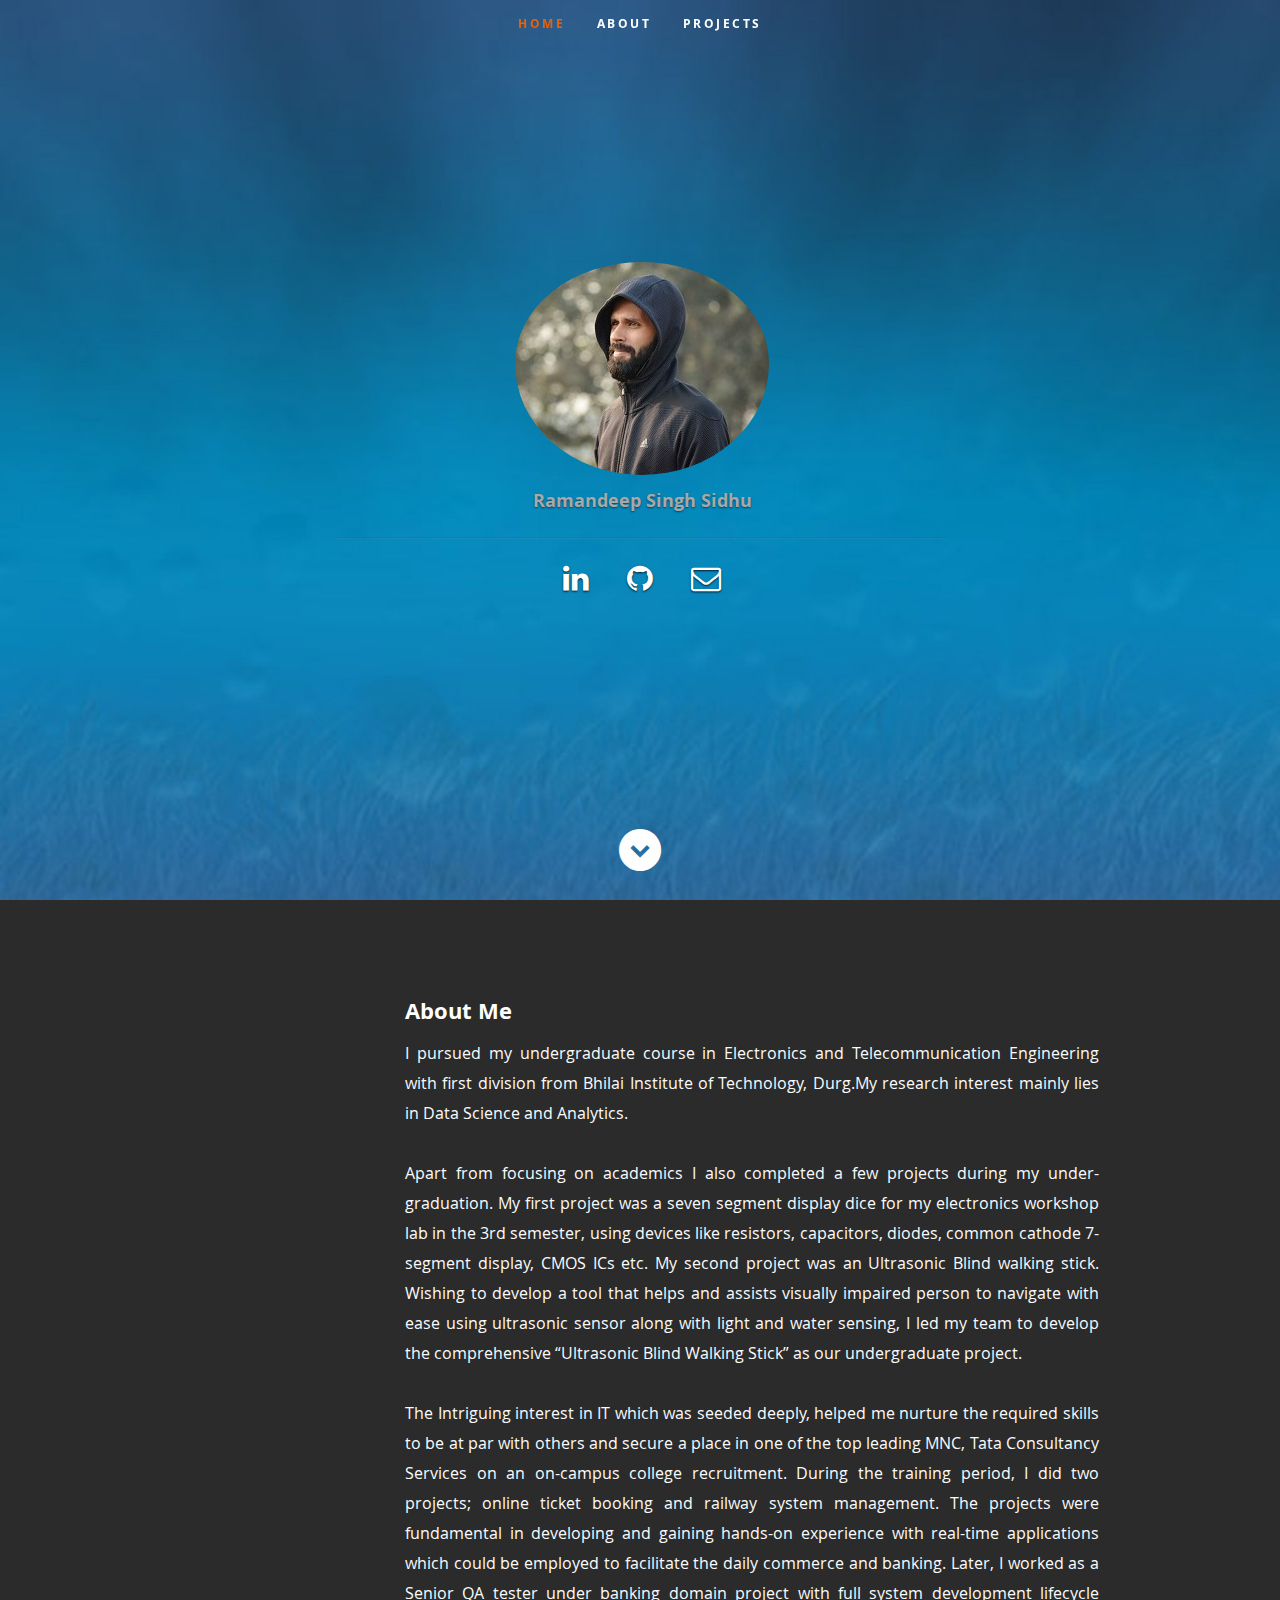
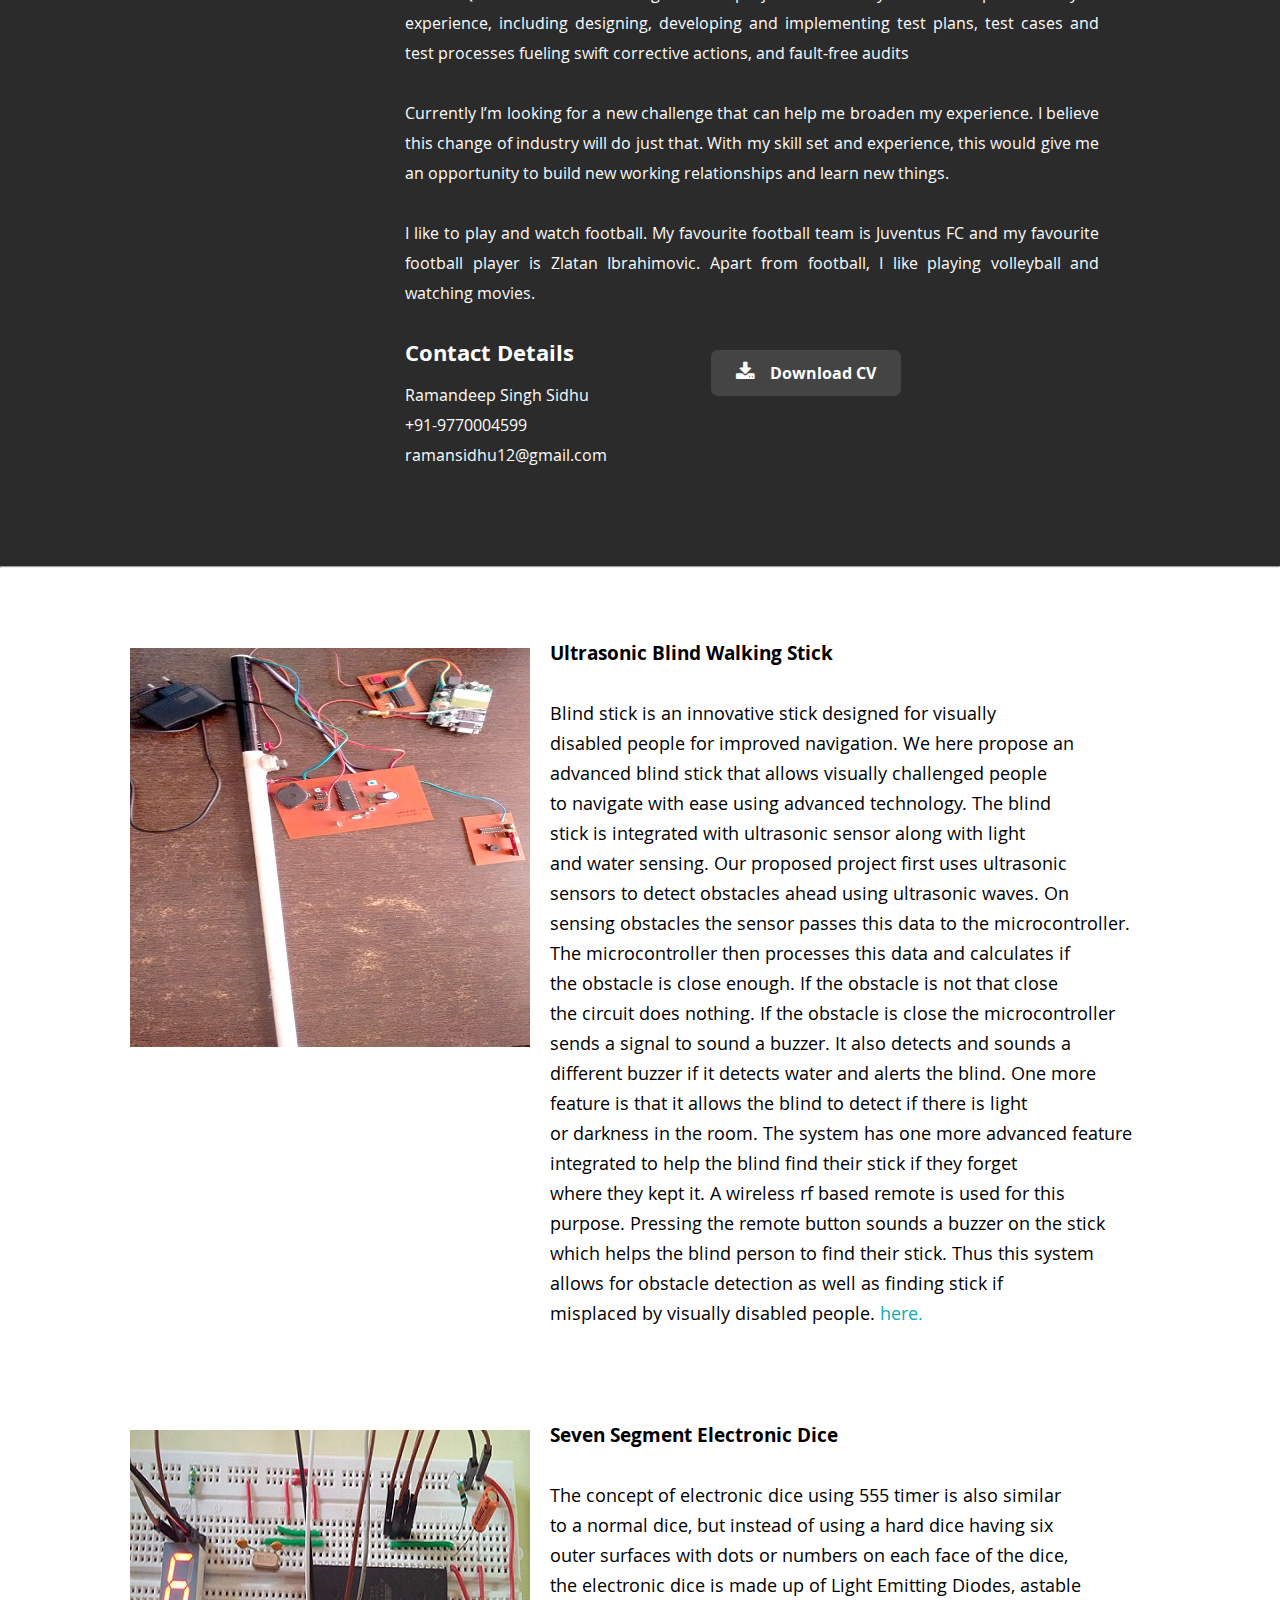
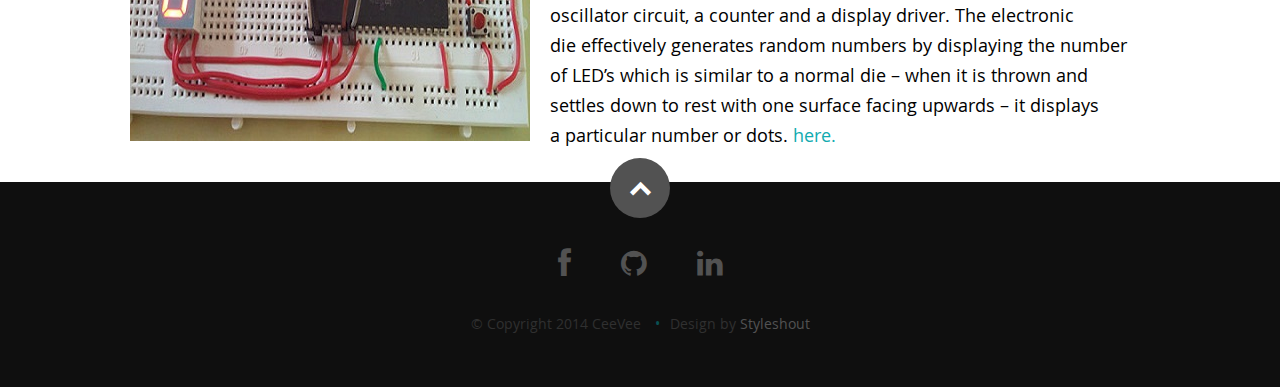
<file: index.html>
<!DOCTYPE html>
<!--[if lt IE 8 ]><html class="no-js ie ie7" lang="en"> <![endif]-->
<!--[if IE 8 ]><html class="no-js ie ie8" lang="en"> <![endif]-->
<!--[if (gte IE 8)|!(IE)]><!--><html class="no-js" lang="en"> <!--<![endif]-->
<head>

   <!--- Basic Page Needs
   ================================================== -->
   <meta charset="utf-8">
   <title>Ramandeep Singh Sidhu</title>
   <meta name="description" content="">
   <meta name="author" content="">

   <!-- Mobile Specific Metas
   ================================================== -->
   <meta name="viewport" content="width=device-width, initial-scale=1, maximum-scale=1">

   <!-- CSS
    ================================================== -->
   <link rel="stylesheet" href="css/default.css">
   <link rel="stylesheet" href="css/layout.css">
   <link rel="stylesheet" href="css/media-queries.css">
   <link rel="stylesheet" href="css/magnific-popup.css">
   <link rel="stylesheet" href="academicons-1.8.2/css/academicons.min.css"/>

   <!-- Script
   ================================================== -->
   <script src="js/modernizr.js"></script>

   <!-- Favicons
   ================================================== -->
   <link rel="shortcut icon" href="r.jpg" >
   <style>
      .custom_text{
      text-align:justify;
      }
   </style>
</head>

<body>

   <!-- Header
   ================================================== -->
   <header id="home">

      <nav id="nav-wrap">

         <a class="mobile-btn" href="#nav-wrap" title="Show navigation">Show navigation</a>
         <a class="mobile-btn" href="#" title="Hide navigation">Hide navigation</a>

         <ul id="nav" class="nav">
            <li class="current"><a class="smoothscroll" href="#home">Home</a></li>
            <li><a class="smoothscroll" href="#about">About</a></li>
            <!--li><a class="smoothscroll" href="#resume">Resume</a></li-->
            <li><a class="smoothscroll" href="#testimonials">Projects</a></li>
         </ul> <!-- end #nav -->

      </nav> <!-- end #nav-wrap -->

      <div class="row banner">
         <div class="banner-text">
            <img class="profile-pic"  src="images/portfolio/pro2.jpg" alt="" style="border-radius: 50%" />
            <h3 class="responsive-headline">Ramandeep Singh Sidhu</h1>
            <hr />
            <!--ul class="social">
               <li><a href="https://www.facebook.com/ramandeep143"><i class="fa fa-facebook"></i></a></li>
               <li><a href="https://github.com/ramansidhu12"><i class="fa fa-github"></i></a></li> 
               <li><a href="https://www.linkedin.com/in/ramandeep-singh-337669124/"><i class="fa fa-linkedin"></i></a></li>
            </ul-->
            
            <ul class="social">
               <li><a href="https://www.linkedin.com/in/ramandeep-singh-337669124/"><i class="fa fa-linkedin"></i></a></li>
               <li><a href="https://github.com/ramansidhu12"><i class="fa fa-github"></i></a></li>
               <li><a href="mailto:ramansidhu12@gmail.com"><i class="fa fa-envelope-o"></i></a></li>
               
            </ul>            
         </div>
      </div>

      <p class="scrolldown">
         <a class="smoothscroll" href="#about"><i class="icon-down-circle"></i></a>
      </p>

   </header> <!-- Header End -->


   <!-- About Section
   ================================================== -->
   <section id="about">

      <div class="row">

         <div class="three columns">

         </div>

         <div class="nine columns main-col" style="text-align:justify">

            <h2>About Me</h2>

            <p>I pursued my undergraduate course in Electronics and Telecommunication Engineering with first division from Bhilai Institute of Technology, Durg.My research interest mainly lies in Data Science and Analytics.
            </p>
            <p>
               Apart from focusing on academics I also completed a few projects during my under-graduation. My first project was a seven segment display dice for my electronics workshop lab in the 3rd semester, using devices like resistors, capacitors, diodes, common cathode 7-segment display, CMOS ICs etc. My second project was an Ultrasonic Blind walking stick. Wishing to develop a tool that helps and assists visually impaired person to navigate with ease using ultrasonic sensor along with light and water sensing, I led my team to develop the comprehensive “Ultrasonic Blind Walking Stick” as our undergraduate project.
            </p> 
            <p>
               The Intriguing interest in IT which was seeded deeply,  helped me nurture the required skills to be at par with others and secure a place in one of the top leading MNC, Tata Consultancy Services on an on-campus college recruitment. During the training period, I did two projects; online ticket booking and railway system management. The projects were fundamental in developing and gaining hands-on experience with real-time applications which could be employed to facilitate the daily commerce and banking. Later,  I worked as a Senior QA tester under banking domain project with full system development lifecycle experience, including designing, developing and implementing test plans, test cases and test processes fueling swift corrective actions, and fault-free audits
            </p>

            <p>Currently I’m looking for a new challenge that can help me broaden my experience. I believe this change of industry will do just that. With my skill set and experience, this would give me an opportunity to build new working relationships and learn new things.  
            </p>

            
            <p>
               I like to play and watch football. My favourite football team is Juventus FC and my favourite football player is Zlatan  Ibrahimovic. Apart from football, I like playing volleyball and watching movies.
            </p>   

            <div class="row">

               <div class="columns contact-details">

                  <h2>Contact Details</h2>
                  <p class="address">
                     <span>Ramandeep Singh Sidhu</span><br>
                     
                     <span>+91-9770004599</span><br>
                     <span>ramansidhu12@gmail.com</span>
                  </p>

               </div>

               <div class="columns download">
                  <p>
                     <a href="CV.pdf" class="button"><i class="fa fa-download"></i>Download CV</a>
                  </p>
               </div>

            </div> <!-- end row -->

         </div> <!-- end .main-col -->

      </div>

   </section> <!-- About Section End-->

   <!-- Research Section
   ================================================== -->


   <hr>
   <!-- Testimonials Section
   ================================================== -->
   <section id="testimonials">

      <div class="row">
         <div class="col-xs-6">
		
            <img src="images/portfolio/walkingstick1.jpg" alt="input image">
         </div>
         <div class="col-xs-6">
            <div class = 'custom_text'>
               <h5> Ultrasonic Blind Walking Stick</br>
                </h5>
				</br>
               <p align ='justify'>
                  Blind stick is an innovative stick designed for visually</br>
				  disabled people for improved navigation. We here propose an</br>
				  advanced blind stick that allows visually challenged people</br>
				  to navigate with ease using advanced technology. The blind </br>
				  stick is integrated with ultrasonic sensor along with light</br>
				  and water sensing. Our proposed project first uses ultrasonic</br>
				  sensors to detect obstacles ahead using ultrasonic waves. On </br>
				  sensing obstacles the sensor passes this data to the microcontroller.</br>
				  The microcontroller then processes this data and calculates if </br>
				  the obstacle is close enough. If the obstacle is not that close</br>
				  the circuit does nothing. If the obstacle is close the microcontroller</br>
				  sends a signal to sound a buzzer. It also detects and sounds a </br>
				  different buzzer if it detects water and alerts the blind. One more</br>
				  feature is that it allows the blind to detect if there is light </br>
				  or darkness in the room. The system has one more advanced feature</br>
				  integrated to help the blind find their stick if they forget</br>
				  where they kept it. A wireless rf based remote is used for this</br>
				  purpose. Pressing the remote button sounds a buzzer on the stick</br>
				  which helps the blind person to find their stick. Thus this system</br>
				  allows for obstacle detection as well as finding stick if</br>
				  misplaced by visually disabled people.

 <a href = "https://github.com/ramansidh12/">here.</a>  
               </p>   
            </div>
         </div>
      </div>

      <div class="row">
         <div class="col-xs-6">
		 
            <img src="images/portfolio/electronicdice.jpg" alt="input image">
         </div>
         <div class="col-xs-6">
            <div class = 'custom_text'>
               <h5> Seven Segment Electronic Dice</h5>
			   </br>
               <p align ='justify'>
                  The concept of electronic dice using 555 timer is also similar</br>
				  to a normal dice, but instead of using a hard dice having six</br>
				  outer surfaces with dots or numbers on each face of the dice, </br>
				  the electronic dice is made up of Light Emitting Diodes, astable</br>
				  oscillator circuit, a counter and a display driver. The electronic</br>
				  die effectively generates random numbers by displaying the number</br>
				  of LED’s which is similar to a normal die – when it is thrown and </br>
				  settles down to rest with one surface facing upwards – it displays</br>
				  a particular number or dots. <a href = "https://github.com/ramansidh12/">here.</a>  
               </p>   
            </div>
         </div>
      </div>      

      
   </section> <!-- Testimonials Section End-->

   <!-- footer
   ================================================== -->
   <footer>

      <div class="row">

         <div class="twelve columns">

            <ul class="social-links">
               <li><a href="https://www.facebook.com/ramandeep143"><i class="fa fa-facebook"></i></a></li>
               <li><a href="https://github.com/ramansidhu12"><i class="fa fa-github"></i></a></li> 
               <li><a href="https://www.linkedin.com/in/ramandeep-singh-337669124/"><i class="fa fa-linkedin"></i></a></li>
            </ul>

            <ul class="copyright">
               <li>&copy; Copyright 2014 CeeVee</li>
               <li>Design by <a title="Styleshout" href="http://www.styleshout.com/">Styleshout</a></li>   
            </ul>

         </div>

         <div id="go-top"><a class="smoothscroll" title="Back to Top" href="#home"><i class="icon-up-open"></i></a></div>

      </div>

   </footer> <!-- Footer End-->

   <!-- Java Script
   ================================================== -->
   <script src="http://ajax.googleapis.com/ajax/libs/jquery/1.10.2/jquery.min.js"></script>
   <script>window.jQuery || document.write('<script src="js/jquery-1.10.2.min.js"><\/script>')</script>
   <script type="text/javascript" src="js/jquery-migrate-1.2.1.min.js"></script>

   <script src="js/jquery.flexslider.js"></script>
   <script src="js/waypoints.js"></script>
   <script src="js/jquery.fittext.js"></script>
   <script src="js/magnific-popup.js"></script>
   <script src="js/init.js"></script>

</body>

</html>
</file>
<file: css/default.css>
/*
=====================================================================
*   Ceevee v1.0 Default Stylesheet
*   url: styleshout.com
*   03-17-2014
=====================================================================

TOC:
a. Webfonts and Icon fonts
b. Reset
c. Default Styles
   1. Basic
   2. Typography
   3. Links
   4. Images
   5. Buttons
   6. Forms
d. Grid
e. Others
   1. Clearing
   2. Misc

=====================================================================  */

/* ------------------------------------------------------------------ */
/* a. Webfonts and Icon fonts
 ------------------------------------------------------------------ */

@import url("fonts.css");
@import url("fontello/css/fontello.css");
@import url("font-awesome/css/font-awesome.min.css");

/* ------------------------------------------------------------------
/* b. Reset
      Adapted from:
      Normalize.css - https://github.com/necolas/normalize.css/
      HTML5 Doctor Reset - html5doctor.com/html-5-reset-stylesheet/
/* ------------------------------------------------------------------ */

html, body, div, span, object, iframe,
h1, h2, h3, h4, h5, h6, p, blockquote, pre,
abbr, address, cite, code,
del, dfn, em, img, ins, kbd, q, samp,
small, strong, sub, sup, var,
b, i,
dl, dt, dd, ol, ul, li,
fieldset, form, label, legend,
table, caption, tbody, tfoot, thead, tr, th, td,
article, aside, canvas, details, figcaption, figure,
footer, header, hgroup, menu, nav, section, summary,
time, mark, audio, video {
   margin: 0;
   padding: 0;
   border: 0;
   outline: 0;
   font-size: 100%;
   vertical-align: baseline;
   background: transparent;
}

article,aside,details,figcaption,figure,
footer,header,hgroup,menu,nav,section {
   display: block;
}

audio,
canvas,
video {
   display: inline-block;
}

audio:not([controls]) {
   display: none;
   height: 0;
}

[hidden] { display: none; }

code, kbd, pre, samp {
   font-family: monospace, serif;
   font-size: 1em;
}

pre {
   white-space: pre;
   white-space: pre-wrap;
   word-wrap: break-word;
}

blockquote, q { quotes: &#8220 &#8220; }

blockquote:before, blockquote:after,
q:before, q:after {
   content: '';
   content: none;
}

ins {
   background-color: #ff9;
   color: #000;
   text-decoration: none;
}

mark {
   background-color: #A7F4F6;
   color: #555;
}

del { text-decoration: line-through; }

abbr[title], dfn[title] {
   border-bottom: 1px dotted;
   cursor: help;
}

table {
   border-collapse: collapse;
   border-spacing: 0;
}


/* ------------------------------------------------------------------ */
/* c. Default and Basic Styles
      Adapted from:
      Skeleton CSS Framework - http://www.getskeleton.com/
      Typeplate Typographic Starter Kit - http://typeplate.com/
/* ------------------------------------------------------------------ */

/*  1. Basic  ------------------------------------------------------- */

hr { 
    display: block;
    margin-top: 0em;
    margin-bottom: 0em;
    margin-left: auto;
    margin-right: auto;
    border-style: inset;
    border-width: 1px;
} 

*,
*:before,
*:after {
   -moz-box-sizing: border-box;
   -webkit-box-sizing: border-box;
   box-sizing: border-box;
}

html {
   font-size: 62.5%;
   -webkit-font-smoothing: antialiased;
}

body {
   background: #fff;
   font-family: 'opensans-regular', sans-serif;
   font-weight: normal;
   font-size: 15px;
   line-height: 30px;
	color: #555555   ;

   -webkit-font-smoothing: antialiased; /* Fix for webkit rendering */
	-webkit-text-size-adjust: 100%;
}

/*  2. Typography
       Vertical rhythm with leading derived from 6
--------------------------------------------------------------------- */

h1, h2, h3, h4, h5, h6 {
   color: #000000;
	font-family: 'opensans-bold', sans-serif;
   font-weight: normal;
}
h1 a, h2 a, h3 a, h4 a, h5 a, h6 a { font-weight: inherit; }
h1 { font-size: 38px; line-height: 42px; margin-bottom: 12px; letter-spacing: -1px; }
h2 { font-size: 28px; line-height: 36px; margin-bottom: 6px; }
h3 { font-size: 22px; line-height: 30px; margin-bottom: 12px; }
h4 { font-size: 14px; line-height: 30px; color:#000000; }
h5 { font-size: 19px; line-height: 30px; }
h6 { font-size: 14px; line-height: 30px; color:#0000FF; }
.subheader { }

p { margin: 0 0 30px 0; color:#000000; }
p img { margin: 0; }
p.lead {
   font: 19px/36px 'opensans-light', sans-serif;
   margin-bottom: 18px;
}

/* for 'em' and 'strong' tags, font-size and line-height should be same with
the body tag due to rendering problems in some browsers */
em { font: 15px/30px 'opensans-italic', sans-serif; }
strong, b { font: 15px/30px 'opensans-bold', sans-serif; }
small { font-size: 11px; line-height: inherit; }

/*	Blockquotes */
blockquote {
   margin: 30px 0px;
   padding-left: 40px;
   position: relative;
}
blockquote:before {
   content: "\201C";
   opacity: 0.45;
   font-size: 80px;
   line-height: 0px;
   margin: 0;
   font-family: arial, sans-serif;

   position: absolute;
   top:  30px;
	left: 0;
}
blockquote p {
   font-family: 'librebaskerville-italic', serif;
   padding: 0;
   font-size: 18px;
   line-height: 36px;
}
blockquote cite {
   display: block;
   font-size: 12px;
   font-style: normal;
   line-height: 18px;
}
blockquote cite:before { content: "\2014 \0020"; }
blockquote cite a,
blockquote cite a:visited { color: #8B9798; border: none }

/* ---------------------------------------------------------------------
/*  Pull Quotes Markup
/*
    <aside class="pull-quote">
		<blockquote>
			<p></p>
		</blockquote>
	 </aside>
/*
/* --------------------------------------------------------------------- */
.pull-quote {
   position: relative;
	padding: 18px 30px 18px 0px;
}
.pull-quote:before,
.pull-quote:after {
	height: 1em;
	opacity: 0.45;
	position: absolute;
	font-size: 80px;
   font-family: Arial, Sans-Serif;
}
.pull-quote:before {
	content: "\201C";
	top:  33px;
	left: 0;
}
.pull-quote:after {
	content: '\201D';
	bottom: -33px;
	right: 0;
}
.pull-quote blockquote {
   margin: 0;
}
.pull-quote blockquote:before {
   content: none;
}

/* Abbreviations */
abbr {
   font-family: 'opensans-bold', sans-serif;
	font-variant: small-caps;
	text-transform: lowercase;
   letter-spacing: .5px;
	color: gray;
}
abbr:hover { cursor: help; }

/* drop cap */
.drop-cap:first-letter {
	float: left;
	margin: 0;
	padding: 14px 6px 0 0;
	font-size: 84px;
	font-family: /* Copperplate */ 'opensans-bold', sans-serif;
   line-height: 60px;
	text-indent: 0;
	background: transparent;
	color: inherit;
}



/*  3. Links  ------------------------------------------------------- */

a, a:visited {
   text-decoration: none;
   outline: 0;
   color: #11ABB0;

   -webkit-transition: color .3s ease-in-out;
   -moz-transition: color .3s ease-in-out;
   -o-transition: color .3s ease-in-out;
   transition: color .3s ease-in-out;
}
a:hover, a:focus { color: #313131; }
p a, p a:visited { line-height: inherit; }


/*  4. List  --------------------------------------------------------- */

ul, ol { margin-bottom: 24px; margin-top: 12px; }
ul { list-style: none outside; }
ol { list-style: decimal; }
ol, ul.square, ul.circle, ul.disc { margin-left: 30px; }
ul.square { list-style: square outside; }
ul.circle { list-style: circle outside; }
ul.disc { list-style: disc outside; }
ul ul, ul ol,
ol ol, ol ul { margin: 6px 0 6px 30px; }
ul ul li, ul ol li,
ol ol li, ol ul li { margin-bottom: 6px; }
li { line-height: 18px; margin-bottom: 12px; }
ul.large li { }
li p { }

/* ---------------------------------------------------------------------
/*  Stats Tab Markup

    <ul class="stats-tabs">
		<li><a href="#">[value]<b>[name]</b></a></li>
	 </ul>

    Extend this object into your markup.
/*
/* --------------------------------------------------------------------- */
.stats-tabs {
   padding: 0;
   margin: 24px 0;
}
.stats-tabs li {
	display: inline-block;
	margin: 0 10px 18px 0;
	padding: 0 10px 0 0;
	border-right: 1px solid #ccc;
}
.stats-tabs li:last-child {
	margin: 0;
	padding: 0;
	border: none;
}
.stats-tabs li a {
	display: inline-block;
	font-size: 22px;
	font-family: 'opensans-bold', sans-serif;
   border: none;
   color: #313131;
}
.stats-tabs li a:hover {
   color:#11ABB0;
}
.stats-tabs li a b {
	display: block;
	margin: 6px 0 0 0;
	font-size: 13px;
	font-family: 'opensans-regular', sans-serif;
   color: #8B9798;
}

/* definition list */
dl { margin: 12px 0; }
dt { margin: 0; color:#11ABB0; }
dd { margin: 0 0 0 20px; }

/* Lining Definition Style Markup */
.lining dt,
.lining dd {
	display: inline;
	margin: 0;
}
.lining dt + dt:before,
.lining dd + dt:before {
	content: "\A";
	white-space: pre;
}
.lining dd + dd:before {
	content: ", ";
}
.lining dd:before {
	content: ": ";
	margin-left: -0.2em;
}

/* Dictionary Definition Style Markup */
.dictionary-style dt {
	display: inline;
	counter-reset: definitions;
}
.dictionary-style dt + dt:before {
	content: ", ";
	margin-left: -0.2em;
}
.dictionary-style dd {
	display: block;
	counter-increment: definitions;
}
.dictionary-style dd:before {
	content: counter(definitions, decimal) ". ";
}

/* Pagination */
.pagination {
   margin: 36px auto;
   text-align: center;
}
.pagination ul li {
   display: inline-block;
   margin: 0;
   padding: 0;
}
.pagination .page-numbers {
   font: 15px/18px 'opensans-bold', sans-serif;
   display: inline-block;
   padding: 6px 10px;
   margin-right: 3px;
   margin-bottom: 6px;
	color: #6E757C;
	background-color: #E6E8EB;

	-webkit-transition: all 200ms ease-in-out;
	-moz-transition: all 200ms ease-in-out;
	-o-transition: all 200ms ease-in-out;
	-ms-transition: all 200ms ease-in-out;
	transition: all 200ms ease-in-out;

   -moz-border-radius: 3px;
   -webkit-border-radius: 3px;
   -khtml-border-radius: 3px;
	border-radius: 3px;
}
.pagination .page-numbers:hover {
   background: #838A91;
   color: #fff;
}
.pagination .current,
.pagination .current:hover {
   background-color: #11ABB0;
   color: #fff;
}
.pagination .inactive,
.pagination .inactive:hover {
   background-color: #E6E8EB;
	color: #A9ADB2;
}
.pagination .prev, .pagination .next {}

/*  5. Images  --------------------------------------------------------- */

img {
   max-width: 100%;
   height: auto;
   padding-top: 10px;
}
img.pull-right { margin: 12px 0px 0px 18px; }
img.pull-left { margin: 12px 18px 0px 0px; }

/*  6. Buttons  --------------------------------------------------------- */

.button,
.button:visited,
button,
input[type="submit"],
input[type="reset"],
input[type="button"] {
   font: 16px/30px 'opensans-bold', sans-serif;
   background: #11ABB0;
   display: inline-block;
	text-decoration: none;
   letter-spacing: 0;
   color: #fff;
	padding: 12px 20px;
	margin-bottom: 18px;
   border: none;
   cursor: pointer;
   height: auto;

   -webkit-transition: all .2s ease-in-out;
	-moz-transition: all .2s ease-in-out;
	-o-transition: all .2s ease-in-out;
	-ms-transition: all .2s ease-in-out;
	transition: all .2s ease-in-out;

   -moz-border-radius: 3px;
   -webkit-border-radius: 3px;
   -khtml-border-radius: 3px;
   border-radius: 3px;
}

.button:hover,
button:hover,
input[type="submit"]:hover,
input[type="reset"]:hover,
input[type="button"]:hover {
   background: #3d4145;
   color: #fff;
}

.button:active,
button:active,
input[type="submit"]:active,
input[type="reset"]:active,
input[type="button"]:active {
   background: #3d4145;
   color: #fff;
}

.button.full-width,
button.full-width,
input[type="submit"].full-width,
input[type="reset"].full-width,
input[type="button"].full-width {
	width: 100%;
	padding-left: 0 !important;
	padding-right: 0 !important;
	text-align: center;
}

/* Fix for odd Mozilla border & padding issues */
button::-moz-focus-inner,
input::-moz-focus-inner {
    border: 0;
    padding: 0;
}


/*  7. Forms  --------------------------------------------------------- */

form { margin-bottom: 24px; }
fieldset { margin-bottom: 24px; }

input[type="text"],
input[type="password"],
input[type="email"],
textarea,
select {
   display: block;
   padding: 18px 15px;
   margin: 0 0 24px 0;
   border: 0;
   outline: none;
   vertical-align: middle;
   min-width: 225px;
	max-width: 100%;
   font-size: 15px;
   line-height: 24px;
	color: #647373;
	background: #D3D9D9;

}

/* select { padding: 0;
   width: 220px;
   } */

input[type="text"]:focus,
input[type="password"]:focus,
input[type="email"]:focus,
textarea:focus {
   color: #B3B7BC;
	background-color: #3d4145;
}

textarea { min-height: 220px; }

label,
legend {
   font: 16px/24px 'opensans-bold', sans-serif;
	margin: 12px 0;
   color: #3d4145;
   display: block;
}
label span,
legend span {
	color: #8B9798;
   font: 14px/24px 'opensans-regular', sans-serif;
}

input[type="checkbox"],
input[type="radio"] {
    font-size: 15px;
    color: #737373;
}

input[type="checkbox"] { display: inline; }

/* ------------------------------------------------------------------ */
/* d. Grid
---------------------------------------------------------------------
   gutter = 40px.
/* ------------------------------------------------------------------ */

/* default
--------------------------------------------------------------- */
.row {
   width: 96%;
   max-width: 1020px;
   margin: 0 auto;
}
/* fixed width for IE8 */
.ie .row { width: 1000px ; }

.narrow .row { max-width: 980px; }

.row .row { width: auto; max-width: none; margin: 0 -20px; }

/* row clearing */
.row:before,
.row:after {
    content: " ";
    display: table;
}
.row:after {
    clear: both;
}

.column, .columns {
   position: relative;
   padding: 0 20px;
   min-height: 1px;
   float: left;
}
.column.centered, .columns.centered  {
    float: none;
    margin: 0 auto;
}

/* removed gutters */
.row.collapsed > .column,
.row.collapsed > .columns,
.column.collapsed, .columns.collapsed  { padding: 0; }

[class*="column"] + [class*="column"]:last-child { float: right; }
[class*="column"] + [class*="column"].end { float: right; }

/* column widths */
.row .one         { width: 8.33333%; }
.row .two         { width: 16.66667%; }
.row .three       { width: 25%; }
.row .four        { width: 33.33333%; }
.row .five        { width: 41.66667%; }
.row .six         { width: 50%; }
.row .seven       { width: 58.33333%; }
.row .eight       { width: 66.66667%; }
.row .nine        { width: 75%; }
.row .ten         { width: 83.33333%; }
.row .eleven      { width: 91.66667%; }
.row .twelve      { width: 100%; }

/* Offsets */
.row .offset-1    { margin-left: 8.33333%; }
.row .offset-2    { margin-left: 16.66667%; }
.row .offset-3    { margin-left: 25%; }
.row .offset-4    { margin-left: 33.33333%; }
.row .offset-5    { margin-left: 41.66667%; }
.row .offset-6    { margin-left: 50%; }
.row .offset-7    { margin-left: 58.33333%; }
.row .offset-8    { margin-left: 66.66667%; }
.row .offset-9    { margin-left: 75%; }
.row .offset-10   { margin-left: 83.33333%; }
.row .offset-11   { margin-left: 91.66667%; }

/* Push/Pull */
.row .push-1      { left: 8.33333%; }
.row .pull-1      { right: 8.33333%; }
.row .push-2      { left: 16.66667%; 	}
.row .pull-2      { right: 16.66667%; }
.row .push-3      { left: 25%; }
.row .pull-3      { right: 25%;	}
.row .push-4      { left: 33.33333%; }
.row .pull-4      { right: 33.33333%; }
.row .push-5      { left: 41.66667%; }
.row .pull-5      { right: 41.66667%; }
.row .push-6      { left: 50%; }
.row .pull-6      { right: 50%; }
.row .push-7      { left: 58.33333%; }
.row .pull-7      { right: 58.33333%; }
.row .push-8      { left: 66.66667%; 	}
.row .pull-8      { right: 66.66667%; }
.row .push-9      { left: 75%; }
.row .pull-9      { right: 75%; }
.row .push-10     { left: 83.33333%; }
.row .pull-10     { right: 83.33333%; }
.row .push-11     { left: 91.66667%; }
.row .pull-11     { right: 91.66667%; }

/* block grids
--------------------------------------------------------------------- */
.bgrid-sixths [class*="column"]   { width: 16.66667%; }
.bgrid-quarters [class*="column"] { width: 25%; }
.bgrid-thirds [class*="column"]   { width: 33.33333%; }
.bgrid-halves [class*="column"]   { width: 50%; }

[class*="bgrid"] [class*="column"] + [class*="column"]:last-child { float: left; }

/* Left clearing for block grid columns - columns that changes width in
different screen sizes. Allows columns with different heights to align
properly.
--------------------------------------------------------------------- */
.first { clear: left; }   /* first column in default screen */
.s-first { clear: none; } /* first column in smaller screens */

/* smaller screens
--------------------------------------------------------------- */
@media only screen and (max-width: 900px) {

   /* block grids on small screens */
   .s-bgrid-sixths [class*="column"]   { width: 16.66667%; }
   .s-bgrid-quarters [class*="column"] { width: 25%; }
   .s-bgrid-thirds [class*="column"]   { width: 33.33333%; }
   .s-bgrid-halves [class*="column"]   { width: 50%; }

   /* block grids left clearing */
   .first { clear: none; }
   .s-first { clear: left; }

}

/* mobile wide/smaller tablets
--------------------------------------------------------------- */
@media only screen and (max-width: 767px) {

   .row {
	   width: 460px;
	   margin: 0 auto;
      padding: 0;
	}
   .column, .columns {
	   width: auto !important;
	   float: none;
	   margin-left: 0;
	   margin-right: 0;
      padding: 0 30px;
   }
   .row .row { width: auto; max-width: none; margin: 0 -30px; }

   [class*="column"] + [class*="column"]:last-child { float: none; }
   [class*="bgrid"] [class*="column"] + [class*="column"]:last-child { float: none; }

   /* Offsets */
   .row .offset-1    { margin-left: 0%; }
   .row .offset-2    { margin-left: 0%; }
   .row .offset-3    { margin-left: 0%; }
   .row .offset-4    { margin-left: 0%; }
   .row .offset-5    { margin-left: 0%; }
   .row .offset-6    { margin-left: 0%; }
   .row .offset-7    { margin-left: 0%; }
   .row .offset-8    { margin-left: 0%; }
   .row .offset-9    { margin-left: 0%; }
   .row .offset-10   { margin-left: 0%; }
   .row .offset-11   { margin-left: 0%; }
}

/* mobile narrow
--------------------------------------------------------------- */
@media only screen and (max-width: 460px) {

   .row { width: auto; }

}

/* larger screens
--------------------------------------------------------------- */
@media screen and (min-width: 1200px) {

   .wide .row { max-width: 1180px; }

}

/* ------------------------------------------------------------------ */
/* e. Others
/* ------------------------------------------------------------------ */

/*  1. Clearing
    (http://nicolasgallagher.com/micro-clearfix-hack/
--------------------------------------------------------------------- */

.cf:before,
.cf:after {
    content: " ";
    display: table;
}
.cf:after {
    clear: both;
}

/*  2. Misc -------------------------------------------------------- */

.remove-bottom { margin-bottom: 0 !important; }
.half-bottom { margin-bottom: 12px !important; }
.add-bottom { margin-bottom: 24px !important; }
.no-border { border: none; }

.text-center  { text-align: center !important; }
.text-left    { text-align: left !important; }
.text-right   { text-align: right !important; }
.pull-left    { float: left !important; }
.pull-right   { float: right !important; }
.align-center {
	margin-left: auto !important;
	margin-right: auto !important;
	text-align: center !important;
}
</file>
<file: css/layout.css>
/*
=====================================================================
*   Ceevee v1.0 Layout Stylesheet
*   url: styleshout.com
*   03-18-2014
=====================================================================

   TOC:
   a. General Styles
   b. Header Styles
   c. About Section
   d. Resume Section
   e. Portfolio Section
   f. Call To Action Section
   g. Testimonials Section
   h. Contact Section
/* ------------------------------------------------------------------ */
/* a. General Styles
/* ------------------------------------------------------------------ */

body { background: #0f0f0f; }

/* ------------------------------------------------------------------ */
/* b. Header Styles
/* ------------------------------------------------------------------ */

header {
   position: relative;
   height: 900px;
   min-height: 400px;
   width: 100%;
   background: #161415 url(../images/portfolio/bgnd2.jpg) no-repeat top center;
   background-size: cover !important;
	-webkit-background-size: cover !important;
   text-align: center;
   overflow: hidden;
}

/* vertically center banner section */
header:before {
   content: '';
   display: inline-block;
   vertical-align: middle;
   height: 100%;
}
header .banner {
   display: inline-block;
   vertical-align: middle;
   margin: 0 auto;
   width: 85%;
   padding-bottom: 30px;s
   text-align: center;
}

header .banner-text { width: 100%; }
header .banner-text h1 {
   font: 90px/1.1em 'opensans-bold', sans-serif;
   color: #fff;
   letter-spacing: -2px;
   margin: 0 auto 18px auto;
   text-shadow: 0px 1px 3px rgba(0, 0, 0, .8);
}
header .banner-text h3 {
   font: 18px/1.9em 'opensans-bold', serif;
   color: #A8A8A8;
   margin: 0 auto;
   width: 70%;
   text-shadow: 0px 1px 2px rgba(0, 0, 0, .5);
}
header .banner-text h3 span,
header .banner-text h3 a {
   color: #fff;
}
header .banner-text hr {
   width: 60%;
   margin: 18px auto 24px auto;
   border-color: #2F2D2E;
   border-color: rgba(150, 150, 150, .1);
}

/* header social links */
header .social {
   margin: 24px 0;
   padding: 0;
   font-size: 30px;
   text-shadow: 0px 1px 2px rgba(0, 0, 0, .8);
}
header .social li {
   display: inline-block;
   margin: 0 15px;
   padding: 0;
}
header .social li a { color: #fff; }
header .social li a:hover { color: #11ABB0; }

/* scrolldown link */
header .scrolldown a {
   position: absolute;
   bottom: 30px;
   left: 50%;
   margin-left: -29px;
   color: #fff;
   display: block;
   height: 42px;
   width: 42px;
   font-size: 42px;
   line-height: 42px;
   color: #fff;
   border-radius: 100%;

   -webkit-transition: all .3s ease-in-out;
   -moz-transition: all .3s ease-in-out;
   -o-transition: all .3s ease-in-out;
   transition: all .3s ease-in-out;
}
header .scrolldown a:hover { color: #11ABB0; }

/* primary navigation
--------------------------------------------------------------------- */
#nav-wrap ul, #nav-wrap li, #nav-wrap a {
	 margin: 0;
	 padding: 0;
	 border: none;
	 outline: none;
}

/* nav-wrap */
#nav-wrap {
   font: 12px 'opensans-bold', sans-serif;
   width: 100%;
   text-transform: uppercase;
   letter-spacing: 2.5px;
   margin: 0 auto;
   z-index: 100;
   position: fixed;
   left: 0;
   top: 0;
}
.opaque { background-color: #333; }

/* hide toggle button */
#nav-wrap > a.mobile-btn { display: none; }

ul#nav {
   min-height: 48px;
   width: auto;

   /* center align the menu */
   text-align: center;
}
ul#nav li {
   position: relative;
   list-style: none;
   height: 48px;
   display: inline-block;
}

/* Links */
ul#nav li a {

/* 8px padding top + 8px padding bottom + 32px line-height = 48px */

   display: inline-block;
   padding: 8px 13px;
   line-height: 32px;
	text-decoration: none;
   text-align: left;
   color: #fff;

	-webkit-transition: color .2s ease-in-out;
	-moz-transition: color .2s ease-in-out;
	-o-transition: color .2s ease-in-out;
	-ms-transition: color .2s ease-in-out;
	transition: color .2s ease-in-out;
}

ul#nav li a:active { background-color: transparent !important; }
ul#nav li.current a { color: #F06000; }


/* ------------------------------------------------------------------ */
/* c. About Section
/* ------------------------------------------------------------------ */

#about {
   background: #2B2B2B;
   padding-top: 96px;
   padding-bottom: 66px;
   overflow: hidden;
}

#about a, #about a:visited  { color: #fff; }
#about a:hover, #about a:focus { color: #11ABB0; }

#about h2 {
   font: 22px/30px 'opensans-bold', sans-serif;
   color: #fff;
   margin-bottom: 12px;
}
#about p {
   line-height: 30px;
   font-size: 16px;
   color: #FAFAFA;
}
#about .profile-pic {
   position: relative;
   width: 70px;
   height: 70px;
   border-radius: 100%;
}
#about .contact-details { width: 41.66667%; }
#about .download {
   width: 58.33333%;
   padding-top: 6px;
}
#about .main-col { padding-right: 5%; }
#about .download .button {
   margin-top: 6px;
   background: #444;
}
#about .download .button:hover {
   background: #fff;
   color: #2B2B2B;
}
#about .download .button i {
   margin-right: 15px;
   font-size: 20px;
}


/* ------------------------------------------------------------------ */
/* d. Resume Section
/* ------------------------------------------------------------------ */

#resume {
   background: #fff;
   padding-top: 90px;
   padding-bottom: 72px;
   overflow: hidden;
}

#resume a, #resume a:visited  { color: #11ABB0; }
#resume a:hover, #resume a:focus { color: #313131; }

#resume h1 {
   font: 18px/24px 'opensans-bold', sans-serif;
   text-transform: uppercase;
   letter-spacing: 1px;
}
#resume h1 span {
   border-bottom: 3px solid #11ABB0;
   padding-bottom: 6px;
}
#resume h3 {
   font: 25px/30px 'opensans-bold', sans-serif;
}

#resume .header-col { padding-top: 9px; }
#resume .main-col { padding-right: 10%; }

.education, .work {
   margin-bottom: 48px;
   padding-bottom: 24px;  
}
#resume .info {
   font: 16px/24px 'librebaskerville-italic', serif;
   color: #6E7881;
   margin-bottom: 18px;
   margin-top: 9px;
}
#resume .info span {
   margin-right: 5px;
   margin-left: 5px;
}
#resume .date {
   font: 15px/24px 'opensans-regular', sans-serif;
   margin-top: 6px;
}

/*----------------------------------------------*/
/*	Skill Bars
/*----------------------------------------------*/

.bars {
	width: 95%;
  height: 50%;
	float: left;
	padding: 0;
	text-align: left;
}
.bars .skills {
  	margin-top: 20px;
   list-style: none;
}
.bars li {
   position: relative;
  	margin-bottom: 40px;
  	background: #ccc;
  	height: 42px;
  	border-radius: 3px;
}
.bars li em {
	font: 15px 'opensans-bold', sans-serif;
   color: #313131;
	text-transform: uppercase;
   letter-spacing: 2px;
	font-weight: normal;
   position: relative;
	top: -36px;
}
.bar-expand {
   position: absolute;
   left: 0;
   top: 0;

   margin: 0;
   padding-right: 24px;
  	background: #313131;
   display: inline-block;
  	height: 42px;
   line-height: 42px;
   border-radius: 3px 0 0 3px;
}

.C {
  	width: 60%;
  	-moz-animation: photoshop 2s ease;
  	-webkit-animation: photoshop 2s ease;
}
.C_plus {
  	width: 60%;
  	-moz-animation: illustrator 2s ease;
  	-webkit-animation: illustrator 2s ease;
}
.python {
  	width: 75%;
  	-moz-animation: wordpress 2s ease;
  	-webkit-animation: wordpress 2s ease;
}
.Matlab {
  	width: 65%;
  	-moz-animation: css 2s ease;
  	-webkit-animation: css 2s ease;
}
.Latex {
  	width: 40%;
  	-moz-animation: html5 2s ease;
  	-webkit-animation: html5 2s ease;
}
.ROS {
  	width: 65%;
  	-moz-animation: jquery 2s ease;
  	-webkit-animation: jquery 2s ease;
}
.OpenCV {
    width: 70%;
    -moz-animation: jquery 2s ease;
    -webkit-animation: jquery 2s ease;
}
.Tensorflow {
    width: 60%;
    -moz-animation: jquery 2s ease;
    -webkit-animation: jquery 2s ease;
}
.Keras {
    width: 30%;
    -moz-animation: jquery 2s ease;
    -webkit-animation: jquery 2s ease;
}

@-moz-keyframes photoshop {
  0%   { width: 0px;  }
  100% { width: 60%;  }
}
@-moz-keyframes illustrator {
  0%   { width: 0px;  }
  100% { width: 55%;  }
}
@-moz-keyframes wordpress {
  0%   { width: 0px;  }
  100% { width: 50%;  }
}
@-moz-keyframes css {
  0%   { width: 0px;  }
  100% { width: 90%;  }
}
@-moz-keyframes html5 {
  0%   { width: 0px;  }
  100% { width: 80%;  }
}
@-moz-keyframes jquery {
  0%   { width: 0px;  }
  100% { width: 50%;  }
}

@-webkit-keyframes photoshop {
  0%   { width: 0px;  }
  100% { width: 60%;  }
}
@-webkit-keyframes illustrator {
  0%   { width: 0px;  }
  100% { width: 55%;  }
}
@-webkit-keyframes wordpress {
  0%   { width: 0px;  }
  100% { width: 50%;  }
}
@-webkit-keyframes css {
  0%   { width: 0px;  }
  100% { width: 90%;  }
}
@-webkit-keyframes html5 {
  0%   { width: 0px;  }
  100% { width: 80%;  }
}
@-webkit-keyframes jquery {
  0%   { width: 0px;  }
  100% { width: 50%;  }
}

/* ------------------------------------------------------------------ */
/* e. Portfolio Section
/* ------------------------------------------------------------------ */

#portfolio {
   background: #ffffff;
   background-size: cover !important;
  -webkit-background-size: cover !important;
   background-attachment: fixed;

   position: relative;
   min-height: 200px;
   width: 100%;
   overflow: hidden;
   padding-top: 10px;
}
.custom_text{
 padding-right: 10px;
 padding-left: 20px; 
 color:#000000;
 font-size: 18px;
}
.button {
    background-color: #D3D3D3; /* Green */
    border: none;
    color: white;
    padding: 8px 25px;
    text-align: center;
    text-decoration: none;
    display: inline-block;
    border-radius: 7px;
    font-size: 16px;
}
#portfolio .text-container {
   padding-top: 96px;
   padding-bottom: 66px;
}
#portfolio .row {
    box-sizing: border-box;
    display: -webkit-box;
    display: -ms-flexbox;
    display: flex;
    -webkit-box-flex: 0;
    -ms-flex: 0 1 auto;
    flex: 0 1 auto;
    -webkit-box-orient: horizontal;
    -webkit-box-direction: normal;
    -ms-flex-direction: row;
    flex-direction: row;
    -ms-flex-wrap: wrap;
    flex-wrap: wrap;
    padding-top: 60px;
    padding-bottom: 2px;
}
#portfolio h1 {
   font: 18px/24px 'opensans-bold', sans-serif;   
   text-transform: uppercase;
   letter-spacing: 3px;
   color: #fff;
}
#portfolio h1 span { display: none; }
#portfolio .header-col { padding-top: 9px; }
#portfolio .header-col h1:before {
   font-family: 'FontAwesome';
   content: "\f10d";
  padding-right: 10px;
  font-size: 72px;
   line-height: 72px;
   text-align: left;
   float: left;
   color: #fff;
}

/*  Blockquotes */
#portfolio blockquote {
   margin: 0 0px 30px 0px;
   padding-left: 0;
   position: relative;
   text-shadow: 0px 1px 3px rgba(0, 0, 0, 1);
}
#portfolio blockquote:before { content: none; }
#portfolio blockquote p {
   font-family: 'librebaskerville-italic', serif;
   padding: 0;
   font-size: 24px;
   line-height: 48px;
   color: #fff
}
#portfolio blockquote cite {
   display: block;
   font-size: 12px;
   font-style: normal;
   line-height: 18px;
   color: #fff;
}
#portfolio blockquote cite:before { content: "\2014 \0020"; }
#portfolio blockquote cite a,
#portfolio blockquote cite a:visited { color: #8B9798; border: none }

/* ------------------------------------------------------------------
/* g. Testimonials
/* ------------------------------------------------------------------ */

#testimonials {
   background: #ffffff;
   background-size: cover !important;
	-webkit-background-size: cover !important;
   background-attachment: fixed;

   position: relative;
   min-height: 200px;
   width: 100%;
   overflow: hidden;
   padding-top: 10px;
}
.custom_text{
 padding-right: 10px;
 padding-left: 20px; 
 color:#ffffff;
 font-size: 18px;
}
#testimonials .text-container {
   padding-top: 96px;
   padding-bottom: 66px;
}
#testimonials .row {
    box-sizing: border-box;
    display: -webkit-box;
    display: -ms-flexbox;
    display: flex;
    -webkit-box-flex: 0;
    -ms-flex: 0 1 auto;
    flex: 0 1 auto;
    -webkit-box-orient: horizontal;
    -webkit-box-direction: normal;
    -ms-flex-direction: row;
    flex-direction: row;
    -ms-flex-wrap: wrap;
    flex-wrap: wrap;
    padding-top: 60px;
    padding-bottom: 2px;
}
#testimonials h1 {
   font: 18px/24px 'opensans-bold', sans-serif;   
   text-transform: uppercase;
   letter-spacing: 3px;
   color: #fff;
}
#testimonials h1 span { display: none; }
#testimonials .header-col { padding-top: 9px; }
#testimonials .header-col h1:before {
   font-family: 'FontAwesome';
   content: "\f10d";
	padding-right: 10px;
	font-size: 72px;
   line-height: 72px;
   text-align: left;
   float: left;
   color: #fff;
}

/*	Blockquotes */
#testimonials blockquote {
   margin: 0 0px 30px 0px;
   padding-left: 0;
   position: relative;
   text-shadow: 0px 1px 3px rgba(0, 0, 0, 1);
}
#testimonials blockquote:before { content: none; }
#testimonials blockquote p {
   font-family: 'librebaskerville-italic', serif;
   padding: 0;
   font-size: 24px;
   line-height: 48px;
   color: #fff
}
#testimonials blockquote cite {
   display: block;
   font-size: 12px;
   font-style: normal;
   line-height: 18px;
   color: #fff;
}
#testimonials blockquote cite:before { content: "\2014 \0020"; }
#testimonials blockquote cite a,
#testimonials blockquote cite a:visited { color: #8B9798; border: none }

/* Flex Slider
/* ------------------------------------------------------------------ */

/* Reset */
.flexslider a:active,
.flexslider a:focus  { outline: none; }
.slides,
.flex-control-nav,
.flex-direction-nav { margin: 0; padding: 0; list-style: none; }
.slides li { margin: 0; padding: 0;}

/* Necessary Styles */
.flexslider {
   position: relative;
   zoom: 1;
   margin: 0;
   padding: 0;
}
.flexslider .slides { zoom: 1; }
.flexslider .slides > li { position: relative; }

/* Hide the slides before the JS is loaded. Avoids image jumping */
.flexslider .slides > li { display: none; -webkit-backface-visibility: hidden; }
/* Suggested container for slide animation setups. Can replace this with your own */
.flex-container { zoom: 1; position: relative; }

/* Clearfix for .slides */
.slides:before,
.slides:after {
   content: " ";
   display: table;
}
.slides:after {
   clear: both;
}

/* No JavaScript Fallback */
/* If you are not using another script, such as Modernizr, make sure you
 * include js that eliminates this class on page load */
.no-js .slides > li:first-child { display: block; }

/* Slider Styles */
.slides { zoom: 1; }
.slides > li {
   /*margin-right: 5px; */
   overflow: hidden;
}

/* Control Nav */
.flex-control-nav {
    width: 100%;
    position: absolute;
    bottom: -20px;
    text-align: left;
}
.flex-control-nav li {
    margin: 0 6px;
    display: inline-block;
    zoom: 1;
    *display: inline;
}
.flex-control-paging li a {
    width: 12px;
    height: 12px;
    display: block;
    background: #ddd;
    background: rgba(255, 255, 255, .3);
    cursor: pointer;
    text-indent: -9999px;
    -webkit-border-radius: 20px;
    -moz-border-radius: 20px;
    -o-border-radius: 20px;
    border-radius: 20px;
    box-shadow: inset 0 0 3px rgba(255, 255, 255, .3);
}
.flex-control-paging li a:hover {
    background: #CCC;
    background: rgba(255, 255, 255, .7);
}
.flex-control-paging li a.flex-active {
    background: #fff;
    background: rgba(255, 255, 255, .9);
    cursor: default;
}

/* ------------------------------------------------------------------ */
/* h. Contact Section
/* ------------------------------------------------------------------ */

#contact {
   background: #191919;
   padding-top: 96px;
   padding-bottom: 102px;
   color: #636363;
}
#contact .section-head { margin-bottom: 42px; }

#contact a, #contact a:visited  { color: #11ABB0; }
#contact a:hover, #contact a:focus { color: #fff; }

#contact h1 {
   font: 18px/24px 'opensans-bold', sans-serif;
   text-transform: uppercase;
   letter-spacing: 3px;
   color: #EBEEEE;
   margin-bottom: 6px;
}
#contact h1 span { display: none; }
#contact h1:before {
   font-family: 'FontAwesome';
   content: "\f0e0";
	padding-right: 10px;
	font-size: 72px;
   line-height: 72px;
   text-align: left;
   float: left;
   color: #ebeeee;
}

#contact h4 {
   font: 16px/24px 'opensans-bold', sans-serif;
   color: #EBEEEE;
   margin-bottom: 0px;
}
#contact p.lead {
   font: 18px/36px 'opensans-light', sans-serif;
   padding-right: 3%;
}
#contact .header-col { padding-top: 6px; }


/* contact form */
#contact form { margin-bottom: 30px; }
#contact label {
   font: 15px/24px 'opensans-bold', sans-serif;
   margin: 12px 0;
   color: #EBEEEE;
	display: inline-block;
	float: left;
   width: 26%;
}
#contact input,
#contact textarea,
#contact select {
   padding: 18px 20px;
	color: #eee;
	background: #373233;
	margin-bottom: 42px;
	border: 0;
	outline: none;
   font-size: 15px;
   line-height: 24px;
   width: 65%;
}
#contact input:focus,
#contact textarea:focus,
#contact select:focus {
	color: #fff;
	background-color: #11ABB0;
}
#contact button.submit {
	text-transform: uppercase;
	letter-spacing: 3px;
	color:#fff;
   background: #0D0D0D;
	border: none;
   cursor: pointer;
   height: auto;
   display: inline-block;
	border-radius: 3px;
   margin-left: 26%;
}
#contact button.submit:hover {
	color: #0D0D0D;
	background: #fff;
}
#contact span.required {
	color: #11ABB0;
	font-size: 13px;
}
#message-warning, #message-success {
   display: none;
	background: #0F0F0F;
	padding: 24px 24px;
	margin-bottom: 36px;
   width: 65%;
   margin-left: 26%;
}
#message-warning { color: #D72828; }
#message-success { color: #11ABB0; }

#message-warning i,
#message-success i {
   margin-right: 10px;
}
#image-loader {
   display: none;
   position: relative;
   left: 18px;
   top: 17px;
}


/* Twitter Feed */
#twitter {
   margin-top: 12px;
   padding: 0;
}
#twitter li {
   margin: 6px 0px 12px 0;
   line-height: 30px;
}
#twitter li span {
   display: block;
}
#twitter li b a {
   font: 13px/36px 'opensans-regular', Sans-serif;
   color: #474747 !important;
   border: none;
}


/* ------------------------------------------------------------------ */
/* i. Footer
/* ------------------------------------------------------------------ */

footer {
   padding-top: 48px;
   margin-bottom: 48px;
   color: #303030;
   font-size: 14px;
   text-align: center;
   position: relative;
}

footer a, footer a:visited { color: #525252; }
footer a:hover, footer a:focus { color: #fff; }

/* copyright */
footer .copyright {
    margin: 0;
    padding: 0;
 }
footer .copyright li {
    display: inline-block;
    margin: 0;
    padding: 0;
    line-height: 24px;
}
.ie footer .copyright li {
   display: inline;
}
footer .copyright li:before {
    content: "\2022";
    padding-left: 10px;
    padding-right: 10px;
    color: #095153;
}
footer .copyright  li:first-child:before {
    display: none;
}

/* social links */
footer .social-links {
   margin: 18px 0 30px 0;
   padding: 0;
   font-size: 30px;
}
footer .social-links li {
    display: inline-block;
    margin: 0;
    padding: 0;
    margin-left: 42px;
    color: #F06000;
}

footer .social-links li:first-child { margin-left: 0; }

/* Go To Top Button */
#go-top {
	position: absolute;
	top: -24px;
   left: 50%;
   margin-left: -30px;
}
#go-top a {
	text-decoration: none;
	border: 0 none;
	display: block;
	width: 60px;
	height: 60px;
	background-color: #525252;

	-webkit-transition: all 0.2s ease-in-out;
   -moz-transition: all 0.2s ease-in-out;
   -o-transition: all 0.2s ease-in-out;
   -ms-transition: all 0.2s ease-in-out;
   transition: all 0.2s ease-in-out;

   color: #fff;
   font-size: 21px;
   line-height: 60px;
 	border-radius: 100%;
}
#go-top a:hover { background-color: #0F9095; }
</file>
<file: css/media-queries.css>
/* ==================================================================

*   Ceevee Media Queries
*   url: styleshout.com
*   03-18-2014

/* ================================================================== */


/* screenwidth less than 1024px
--------------------------------------------------------------------- */
@media only screen and (max-width: 1024px) {

    /* header styles
   ------------------------------------------------------------------ */
   header .banner-text h1 {
      font: 80px/1.1em 'opensans-bold', sans-serif;
      letter-spacing: -1px;
      margin: 0 auto 12px auto;
   }

}

/* screenwidth less than 900px
--------------------------------------------------------------------- */
@media only screen and (max-width: 900px) {

    /* header styles
   ------------------------------------------------------------------ */
   header .banner { padding-bottom: 12px; }
   header .banner-text h1 {
      font: 78px/1.1em 'opensans-bold', sans-serif;
      letter-spacing: -1px;      
   }
   header .banner-text h3 {
      font: 17px/1.9em 'librebaskerville-regular', serif;
      width: 80%;
   }
   header .banner-text hr {
      width: 65%;
      margin: 12px auto;
   }
   /* nav-wrap */
   #nav-wrap {
      font: 11px 'opensans-bold', sans-serif;
      letter-spacing: 1.5px;
   }


   /* About Section
   ------------------------------------------------------------------- */
   #about .profile-pic {
      width: 114px;
      height: 114px;
      margin-left: 12px;
   }
   #about .contact-details { width: 50%; }
   #about .download { width: 50%; }

   /* Resume Section
   ------------------------------------------------------------------- */
   #resume h1 { font: 16px/24px 'opensans-bold', sans-serif; }
   #resume .main-col { padding-right: 5%; }   

   /* Testimonials Section
   ------------------------------------------------------------------- */
   #testimonials .header-col h1:before {
      font-size: 66px;
      line-height: 66px;
   }
   #testimonials blockquote p {
      font-size: 22px;
      line-height: 46px;      
   }

    /* Call to Action Section
   ------------------------------------------------------------------- */
   #call-to-action .header-col h1:before {
      font-size: 66px;
      line-height: 66px;
   }

   /* Contact Section
   ------------------------------------------------------------------- */
   #contact .section-head { margin-bottom: 30px; }
   #contact .header-col h1:before {
      font-size: 66px;
      line-height: 66px;
   }
   #contact .section-head p.lead { font: 17px/33px opensans-light, sans-serif; }


}

/* mobile wide/smaller tablets
---------------------------------------------------------------------- */

@media only screen and (max-width: 767px) {

   /* mobile navigation
   -------------------------------------------------------------------- */
   #nav-wrap {
      font: 12px 'opensans-bold', sans-serif;
      background: transparent !important;
      letter-spacing: 1.5px;  
      width: auto;
      position: fixed;
      top: 0;
      right: 0;
   }
   #nav-wrap > a {
	   width: 48px;
		height: 48px;
		text-align: left;
		background-color: #CC5200;
		position: relative;
      border: none;
      float: right;

      font: 0/0 a;
      text-shadow: none;
      color: transparent;

      position: relative;
      top: 0px;
      right: 30px;
   }

	#nav-wrap > a:before,
   #nav-wrap > a:after {
	   position: absolute;
		border: 2px solid #fff;
		top: 35%;
		left: 25%;
		right: 25%;
		content: '';
	}
   #nav-wrap > a:after { top: 60%; }

   /* toggle buttons */
	#nav-wrap:not( :target ) > a:first-of-type,
	#nav-wrap:target > a:last-of-type  {
	   display: block;
	}

   /* hide menu panel */
   #nav-wrap ul#nav {
      height: auto;
		display: none;
      clear: both;
      width: auto; 
      float: right;     

      position: relative;
      top: 12px;
      right: 0;
   }

   /* display menu panels */
	#nav-wrap:target > ul#nav	{
	   display: block;
      padding: 30px 20px 48px 20px;
      background: #1f2024;
      margin: 0 30px;
      clear: both;
   }

   ul#nav li {
      display: block;
      height: auto;      
      margin: 0 auto; 
      padding: 0 4%;           
      text-align: left;
      border-bottom: 1px solid #2D2E34;
      border-bottom-style: dotted; 
   }
  
   ul#nav li a {  
      display: block;    
      margin: 0;
      padding: 0;      
      margin: 12px 0; 
      line-height: 16px; /* reset line-height from 48px */
      border: none;
   }  


   /* Header Styles
   -------------------------------------------------------------------- */
   header .banner {
      padding-bottom: 12px;
      padding-top: 6px;
   }
   header .banner-text h1 { font: 68px/1.1em 'opensans-bold', sans-serif; }
   header .banner-text h3 {
      font: 16px/1.9em 'librebaskerville-regular', serif;
      width: 85%;
   }
   header .banner-text hr {
      width: 80%;
      margin: 18px auto;
   }

   /* header social links */
   header .social {
      margin: 18px 0 24px 0;
      font-size: 24px;
      line-height: 36px;      
   }
   header .social li { margin: 0 10px; }

    /* scrolldown link */
   header .scrolldown { display: none; }


   /* About Section
   -------------------------------------------------------------------- */
   #about .profile-pic { display: none; }
   #about .download .button {
      width: 100%;
      text-align: center;
      padding: 15px 20px;
   }
   #about .main-col { padding-right: 30px; }


   /* Resume Section
   --------------------------------------------------------------------- */
   #resume .header-col {
      padding-top: 0;
      margin-bottom: 48px;
      text-align: center;
   }
   #resume h1 { letter-spacing: 3px; }
   #resume .main-col { padding-right: 30px; }
   #resume h3, #resume .info { text-align: center; }
      
   .bars { width: 100%; }


   /* Call To Action Section
   /* ----------------------------------------------------------------- */
   #call-to-action { text-align: center; }
   #call-to-action h1 {
      font: 16px/24px 'opensans-bold', sans-serif;
      text-align: center;
      margin-bottom: 30px;
      text-shadow: 0px 1px 3px rgba(0, 0, 0, 1);
   }
   #call-to-action h1 span { display: block; }
   #call-to-action .header-col h1:before { content: none; }
   #call-to-action p { font-size: 15px; }


   /* Portfolio Section
   /* ----------------------------------------------------------------- */
   #portfolio-wrapper .columns { margin-bottom: 40px; }
   .popup-modal {	max-width: 85%; }


   /* Testimonials Section
   ----------------------------------------------------------------------- */
   #testimonials .text-container { text-align: center; }
   #testimonials h1 {
      font: 16px/24px 'opensans-bold', sans-serif;
      text-align: center;
      margin-bottom: 30px;
      text-shadow: 0px 1px 3px rgba(0, 0, 0, 1);
   }
   #testimonials h1 span { display: block; }
   #testimonials .header-col h1:before { content: none; }
   #testimonials blockquote { padding-bottom: 24px; }
   #testimonials blockquote p {
      font-size: 20px;
      line-height: 42px;      
   }

   /* Control Nav */
   .flex-control-nav {
      text-align: center;
      margin-left: -30px;
   }


   /* contact Section
   ----------------------------------------------------------------------- */
   #contact { padding-bottom: 66px; }
   #contact .section-head { margin-bottom: 12px; }
   #contact .section-head h1 {
      font: 16px/24px 'opensans-bold', sans-serif;            
      text-align: center;   
      margin-bottom: 30px;
      text-shadow: 0px 1px 3px rgba(0, 0, 0, 1);
   }  
   #contact h1 span { display: block; }
   #contact .header-col { padding-top: 0; }
   #contact .header-col h1:before { content: none;	}
   #contact .section-head p.lead { text-align: center;}

   /* form */
   #contact label {
      float: none;
      width: 100%;
   }
   #contact input,
   #contact textarea,
   #contact select {
     	margin-bottom: 6px;    	
      width: 100%;
   }
   #contact button.submit { margin: 30px 0 24px 0; }
   #message-warning, #message-success {
      width: 100%;
      margin-left: 0;
   }


   /* footer
   ------------------------------------------------------------------------ */
  
   /* copyright */
   footer .copyright li:before { content: none; }
   footer .copyright li { margin-right: 12px; }

   /* social links */
   footer .social-links { font-size: 22px; }
   footer .social-links li { margin-left: 18px; }

   /* Go To Top Button */
   #go-top { margin-left: -22px; }
   #go-top a {
   	width: 54px;
   	height: 54px;
      font-size: 18px;
      line-height: 54px;
   }


}

/* mobile narrow
  -------------------------------------------------------------------------- */

@media only screen and (max-width: 480px) {

   /* mobile navigation
   -------------------------------------------------------------------- */
   #nav-wrap ul#nav { width: auto; float: none; }

   /* header styles
   -------------------------------------------------------------------- */
   header .banner { padding-top: 24px; }
   header .banner-text h1 {
      font: 40px/1.1em 'opensans-bold', sans-serif;      
      margin: 0 auto 24px auto;
   }
   header .banner-text h3 {
      font: 14px/1.9em 'librebaskerville-regular', sans-serif;
      width: 90%;
   }
  
   /* header social links */
   header .social { font-size: 20px;}
   header .social li { margin: 0 6px; }

   /* footer
   ------------------------------------------------------------------------ */

   /* social links */
   footer .social-links { font-size: 20px; }
   footer .social-links li { margin-left: 14px; }   

}
</file>
<file: academicons-1.8.2/css/academicons.min.css>
.ai-ul,.fa-ul{list-style-type:none}.ai-li,.fa-li{top:.14285714em;text-align:center}.ai-fw,.ai-li,.fa-fw,.fa-li{text-align:center}.ai.fa-pull-left,.fa.fa-pull-left{margin-right:.3em}@font-face{font-family:Academicons;src:url(../fonts/academicons.eot?v=1.8.2);src:url(../fonts/academicons.eot?v=1.8.2) format('embedded-opentype'),url(../fonts/academicons.ttf?v=1.8.2) format('truetype'),url(../fonts/academicons.woff?v=1.8.2) format('woff'),url(../fonts/academicons.svg?v=1.8.2#academicons) format('svg');font-weight:400;font-style:normal}.ai{display:inline-block;font:normal normal normal 14px/1 Academicons;font-size:inherit;text-rendering:auto;-webkit-font-smoothing:antialiased;-moz-osx-font-smoothing:grayscale}.ai-lg,.fa-lg{line-height:.75em;vertical-align:-15%}.ai-academia:before{content:"\e800"}.ai-academia-square:before{content:"\e801"}.ai-acclaim:before{content:"\e802"}.ai-acclaim-square:before{content:"\e803"}.ai-acm:before{content:"\e804"}.ai-acm-square:before{content:"\e805"}.ai-ads:before{content:"\e806"}.ai-ads-square:before{content:"\e807"}.ai-arxiv:before{content:"\e808"}.ai-arxiv-square:before{content:"\e809"}.ai-biorxiv:before{content:"\e810"}.ai-biorxiv-square:before{content:"\e811"}.ai-ceur:before{content:"\e812"}.ai-ceur-box:before{content:"\e813"}.ai-courser:before{content:"\e814"}.ai-courser-square:before{content:"\e815"}.ai-dataverse:before{content:"\e816"}.ai-dataverse-box:before{content:"\e817"}.ai-dblp:before{content:"\e818"}.ai-dblp-square:before{content:"\e819"}.ai-depsy:before{content:"\e820"}.ai-depsy-square:before{content:"\e821"}.ai-doi:before{content:"\e822"}.ai-doi-square:before{content:"\e823"}.ai-dryad:before{content:"\e824"}.ai-dryad-square:before{content:"\e825"}.ai-figshare:before{content:"\e826"}.ai-figshare-square:before{content:"\e827"}.ai-google-scholar:before{content:"\e828"}.ai-google-scholar-square:before{content:"\e829"}.ai-ieee:before{content:"\e830"}.ai-ieee-square:before{content:"\e831"}.ai-impactstory:before{content:"\e832"}.ai-impactstory-square:before{content:"\e833"}.ai-inspire:before{content:"\e834"}.ai-inspire-square:before{content:"\e835"}.ai-mendeley:before{content:"\e836"}.ai-mendeley-square:before{content:"\e837"}.ai-open-access:before{content:"\e838"}.ai-open-access-square:before{content:"\e839"}.ai-orcid:before{content:"\e840"}.ai-orcid-square:before{content:"\e841"}.ai-osf:before{content:"\e842"}.ai-osf-square:before{content:"\e843"}.ai-overleaf:before{content:"\e844"}.ai-overleaf-square:before{content:"\e845"}.ai-philpapers:before{content:"\e846"}.ai-philpapers-square:before{content:"\e847"}.ai-piazza:before{content:"\e848"}.ai-piazza-square:before{content:"\e849"}.ai-publons:before{content:"\e850"}.ai-publons-square:before{content:"\e851"}.ai-pubmed:before{content:"\e852"}.ai-pubmed-square:before{content:"\e853"}.ai-researchgate:before{content:"\e854"}.ai-researchgate-square:before{content:"\e855"}.ai-scirate:before{content:"\e856"}.ai-scirate-square:before{content:"\e857"}.ai-springer:before{content:"\e858"}.ai-springer-square:before{content:"\e859"}.ai-zotero:before{content:"\e860"}.ai-zotero-square:before{content:"\e861"}.ai-lg{font-size:1.33333333em}.ai-2x{font-size:2em}.ai-3x{font-size:3em}.ai-4x{font-size:4em}.ai-5x{font-size:5em}.ai-fw{width:1.28571429em}.ai-ul{padding-left:0;margin-left:2.14285714em}.ai-ul>li{position:relative}.ai-li{position:absolute;left:-2.14285714em;width:2.14285714em}.ai-li.fa-lg{left:-1.85714286em}.ai-border{padding:.2em .25em .15em;border:.08em solid #eee;border-radius:.1em}.ai-pull-left{float:left}.ai-pull-right{float:right}.ai.fa-pull-right{margin-left:.3em}.fa-lg{font-size:1.33333333em}.fa-2x{font-size:2em}.fa-3x{font-size:3em}.fa-4x{font-size:4em}.fa-5x{font-size:5em}.fa-fw{width:1.28571429em}.fa-ul{padding-left:0;margin-left:2.14285714em}.fa-ul>li{position:relative}.fa-li{position:absolute;left:-2.14285714em;width:2.14285714em}.fa-li.fa-lg{left:-1.85714286em}.fa-border{padding:.2em .25em .15em;border:.08em solid #eee;border-radius:.1em}.fa-pull-left{float:left}.fa-pull-right{float:right}.fa.fa-pull-right{margin-left:.3em}
</file>
